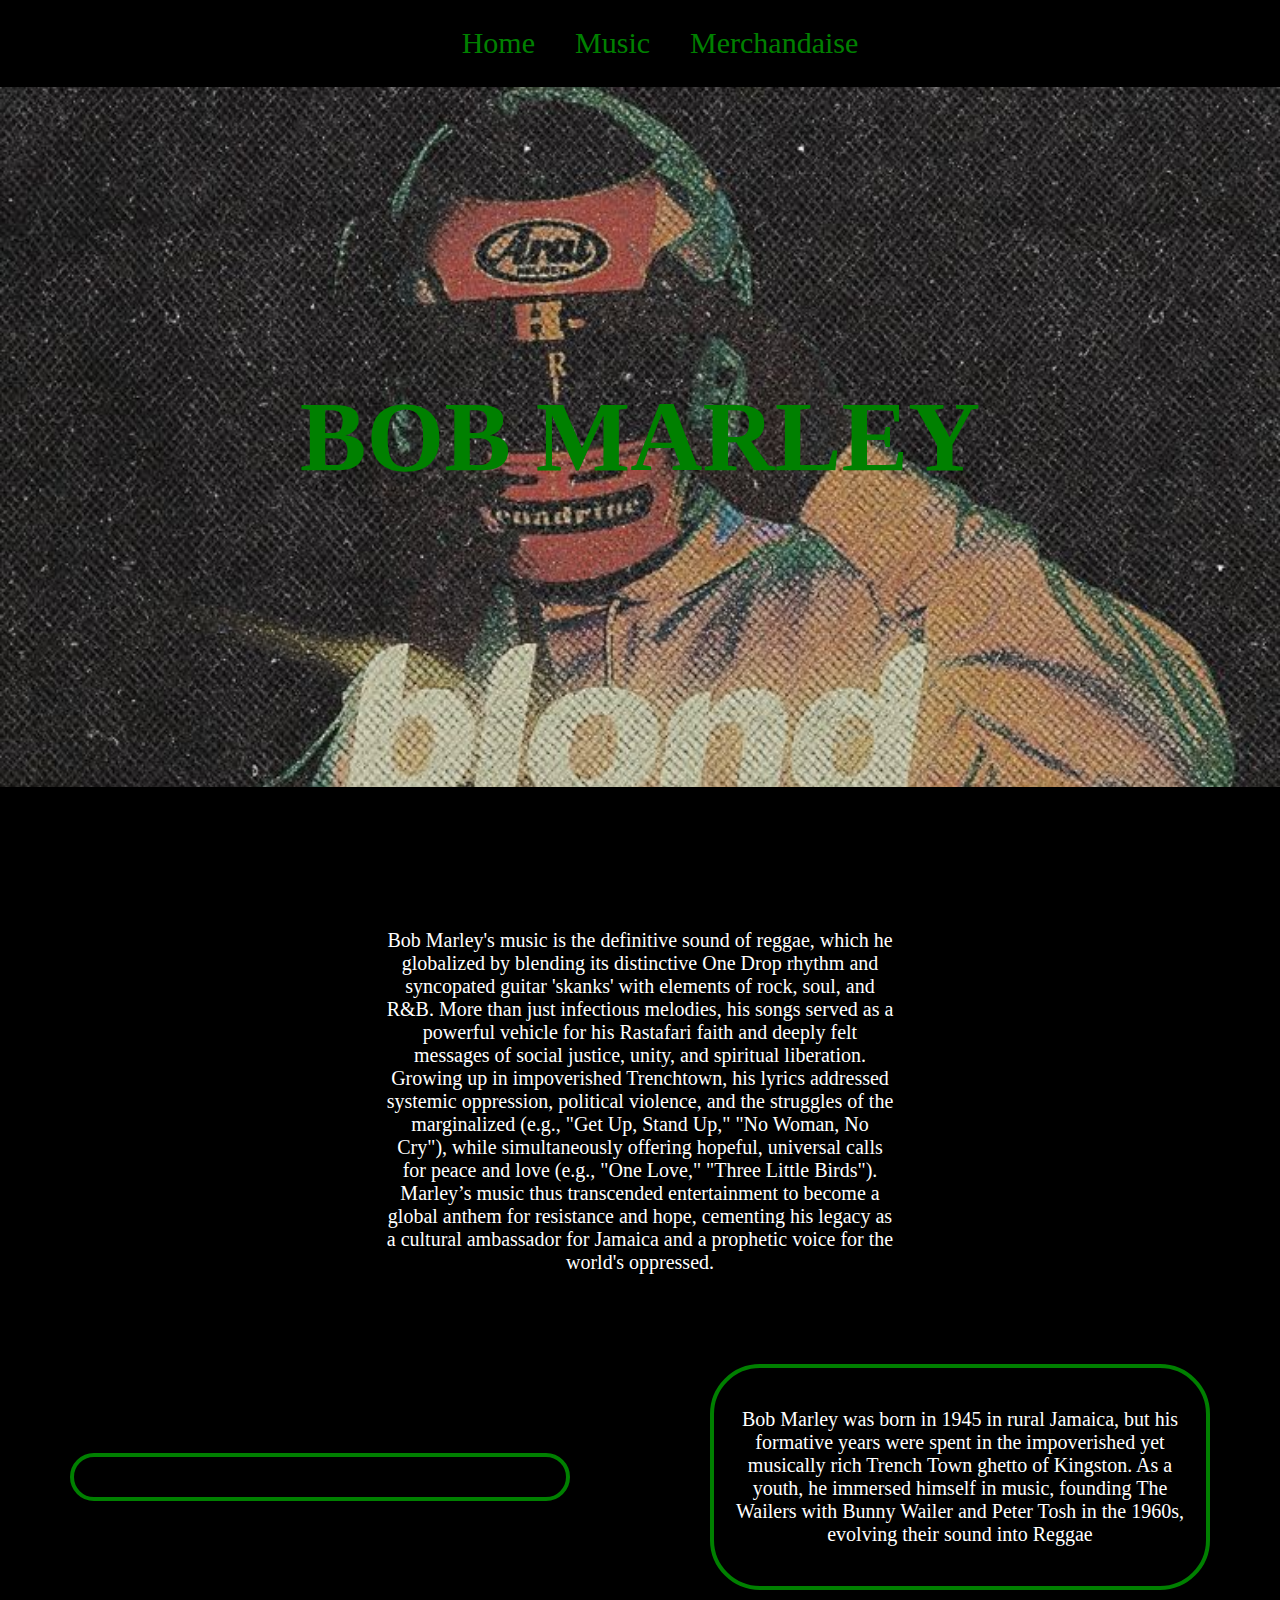
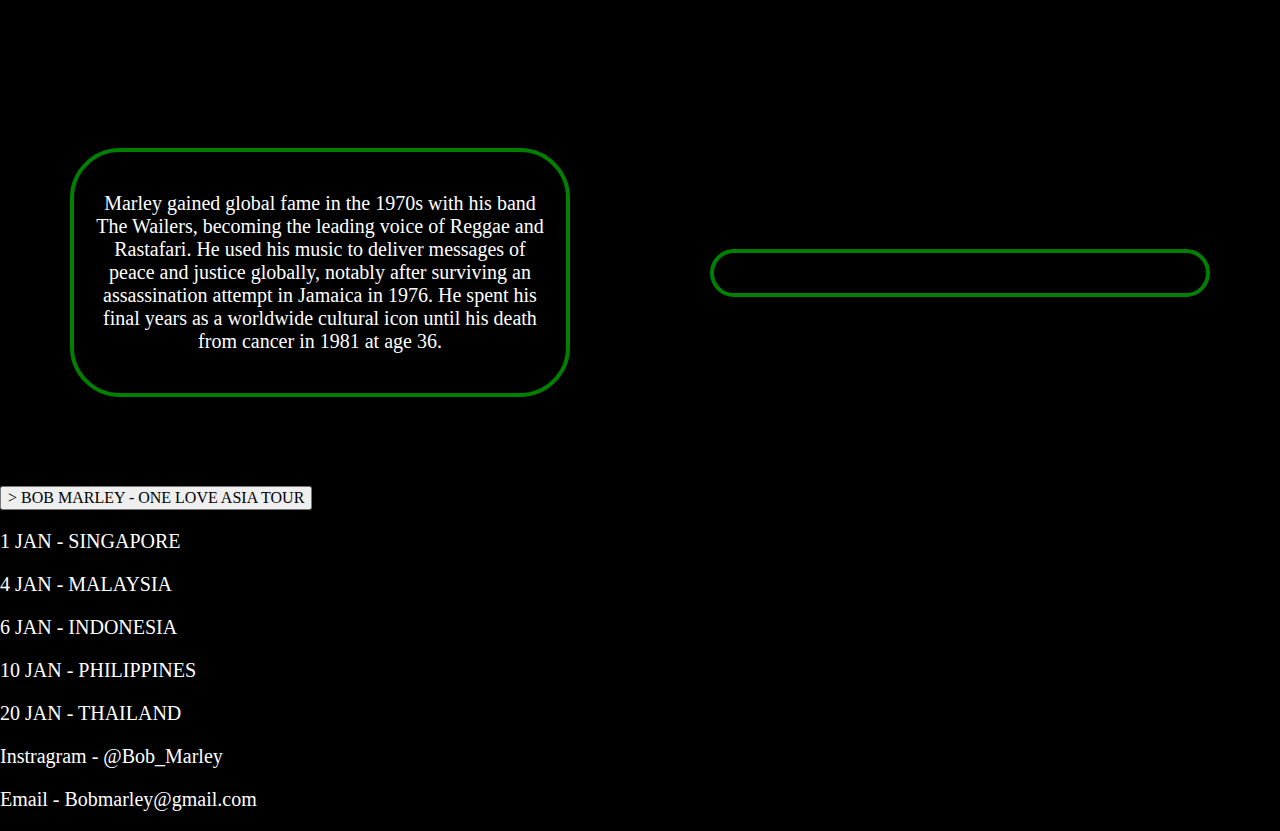
<file: index.html>
<!DOCTYPE html>
<html lang="en">
<head>
    <meta charset="UTF-8">
    <meta name="viewport" content="width=device-width, initial-scale=1.0">
    <title>Homepage</title>
    <link rel="stylesheet" href="Normalize.css">
    <link rel="stylesheet" href="styles.css">



<style>

@media (max-width: 768px) {

  /* Nav becomes stacked */


  .nav {
    flex-direction: column;
  }

  .nav li {
    font-size: 20px;
    padding: 8px;
  }

  /* Hero section becomes shorter */
  .div1 {
    height: 400px;
    justify-content: center;
  }

  .div1 h1 {
    font-size: 50px;
    text-align: center;
  }

  /* Paragraphs scale down */
  p {
    font-size: 18px;
  }

  h {
    font-size: 24px;
  }

  /* Stack your flex rows instead of side-by-side */
  .row {
    flex-direction: column;
  }

  .side1,
  .side2,
  .side3 {
    width: 90%;
    margin: 10px auto;
    flex: none;
  }

  .side1,
  .side3 {
    height: 200px;
  }

  /* Dropdown button text smaller on mobile */
  .dropbtn {
    font-size: 18px;
  }

  .dropdown-content p {
    font-size: 16px;
  }
}

</style>

</head>

<body>
    <!--Navigation bar-->
     <div>
        <ul class="nav">
            <li><a href="index.html" target="_blank">Home</bR></a></li>
            <li><a href="music.html" target="_blank">Music<br></a></li>
            <li><a href="merch.html" target="_blank">Merchandaise</a></li>
        </ul>
    </div>
    <!--Title in cover-->
    <div class="div1">
        <h1>BOB MARLEY</h1>

    </div>

    <br>
    <br>

    <div class="div2">
        <!--general description-->
        <h2>Music</h2>
        <br>
        <p>Bob Marley's music is the definitive sound of reggae, which he globalized by blending its distinctive One Drop rhythm and syncopated guitar 'skanks' with elements of rock, soul, and R&B. More than just infectious melodies, his songs served as a powerful vehicle for his Rastafari faith and deeply felt messages of social justice, unity, and spiritual liberation. Growing up in impoverished Trenchtown, his lyrics addressed systemic oppression, political violence, and the struggles of the marginalized (e.g., "Get Up, Stand Up," "No Woman, No Cry"), while simultaneously offering hopeful, universal calls for peace and love (e.g., "One Love," "Three Little Birds"). Marley’s music thus transcended entertainment to become a global anthem for resistance and hope, cementing his legacy as a cultural ambassador for Jamaica and a prophetic voice for the world's oppressed.

        </p>
    </div>


    <div class="row"><!--row containing 2 sides, 1 pic and 1 para-->
        <div class = "side1">      
        </div>

        <div class="side2">
            <P>Bob Marley was born in 1945 in rural Jamaica, but his formative years were spent in the impoverished yet musically rich Trench Town ghetto of Kingston. As a youth, he immersed himself in music, founding The Wailers with Bunny Wailer and Peter Tosh in the 1960s, evolving their sound into Reggae</P>
        </div>


    </div>
    <br>
    <div class="row">
        <div class = "side2">  
        <p>Marley gained global fame in the 1970s with his band The Wailers, becoming the leading voice of Reggae and Rastafari. He used his music to deliver messages of peace and justice globally, notably after surviving an assassination attempt in Jamaica in 1976. He spent his final years as a worldwide cultural icon until his death from cancer in 1981 at age 36.</p>    
        </div>

        <div class="side3">
        </div>
        </div>
        <br>

    <div class="dropdown">
    <button onclick="toggleDropdown()" class="dropbtn"><!--open/closes dropwdown-->
       > BOB MARLEY - ONE LOVE ASIA TOUR 
    </button>

    <div id="dropdownMenu" class="dropdown-content"><!--dropdown content-->
        <p>1 JAN - SINGAPORE</p>
        <p>4 JAN - MALAYSIA</p>
        <p>6 JAN - INDONESIA</p>
        <p>10 JAN - PHILIPPINES</p>
        <p>20 JAN - THAILAND</p>
        
    </div>
    </div>
    <footer>
        <p>Instragram - @Bob_Marley</p>
        <p>Email - Bobmarley@gmail.com</p>
    </footer>



    <script src="styles.js"></script>
</body>
</html>
</file>
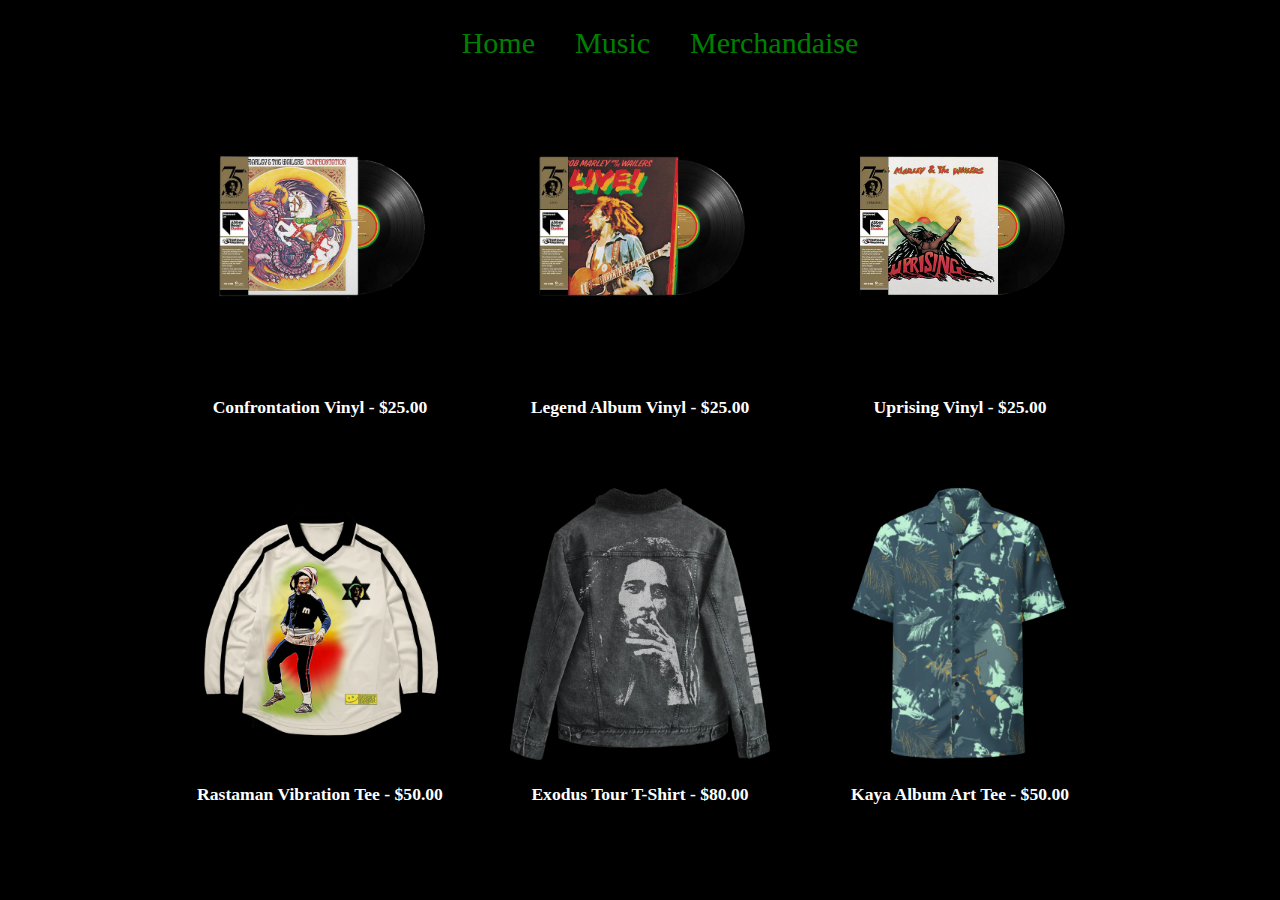
<file: merch.html>
<!DOCTYPE html>
<html lang="en">
<head>
    <meta charset="UTF-8">
    <meta name="viewport" content="width=device-width, initial-scale=1.0">
    <title>Merchandaise</title>
    <link rel="stylesheet" href="Normalize.css">
    <link rel="stylesheet" href="styles.css">

    <style>
        /* Container for all merchandise items */
        .container {
            display: flex;
            flex-wrap: wrap;
            gap: 20px; 
            justify-content: center;
            margin-bottom: 40px; 
        }


        .merch-item {
            /*text stays directly below the image */
            display: flex;
            flex-direction: column;
            align-items: center; 
            text-align: center;
        }

        /* Style for the text below the image */
        .merch-caption {
            margin-top: 10px; /*seperate image and text*/
            font-size: 1.1em; 
            font-weight: bold;
        }
        /* Ensure images are responsive */
        .merch-item img {
            width: 100%;
            height: auto;
            max-width: 300px;
        }
        /* Responsive adjustments for smaller screens */
        @media (max-width: 768px) {

            /* Nav becomes stacked */


            .nav {
                flex-direction: column;
            }

            .nav li {
                font-size: 20px;
                padding: 8px;
            }
            .container {
                gap: 10px;
            }

            .merch-item {
                width: 100%;      /* full width on mobile */
            }

            .merch-item img {
                max-width: 90%;   /* shrink images */
            }

            .merch-caption {
                font-size: 1em;
            }
        }

    </style>
</head>

<body>
    <div>
        <ul class="nav">
            <li><a href="index.html" target="_blank">Home</bR></a></li>
            <li><a href="music.html" target="_blank">Music<br></a></li>
            <li><a href="merch.html" target="_blank">Merchandaise</a></li>
        </ul>
    </div>

    <section class="container"> <!--first row of items-->
        <div class="merch-item">
            <img src="/img/confrontationvinyl.webp" width="500" height="500">
            <p class="merch-caption">Confrontation Vinyl - $25.00</p>
        </div>
        
        <div class="merch-item">
            <img src="/img/bobvinyl3.webp" width="500" height="500">
            <p class="merch-caption">Legend Album Vinyl - $25.00</p>
        </div>
        
        <div class="merch-item">
            <img src="/img/uprisingvinyl.webp" width="500" height="500">
            <p class="merch-caption">Uprising Vinyl - $25.00</p>
        </div>
    </section>

    <section class="container"><!--second row of items-->
        <div class="merch-item">
            <img src="/img/shirt1.webp" width="500" height="400">
            <p class="merch-caption">Rastaman Vibration Tee - $50.00</p>
        </div>
        
        <div class="merch-item">
            <img src="/img/shirt2.webp" width="500" height="400">
            <p class="merch-caption">Exodus Tour T-Shirt - $80.00</p>
        </div>
        
        <div class="merch-item">
            <img src="/img/shirt3.webp" width="500" height="400">
            <p class="merch-caption">Kaya Album Art Tee - $50.00</p>
        </div>
    </section>
</body>
</html>
</file>
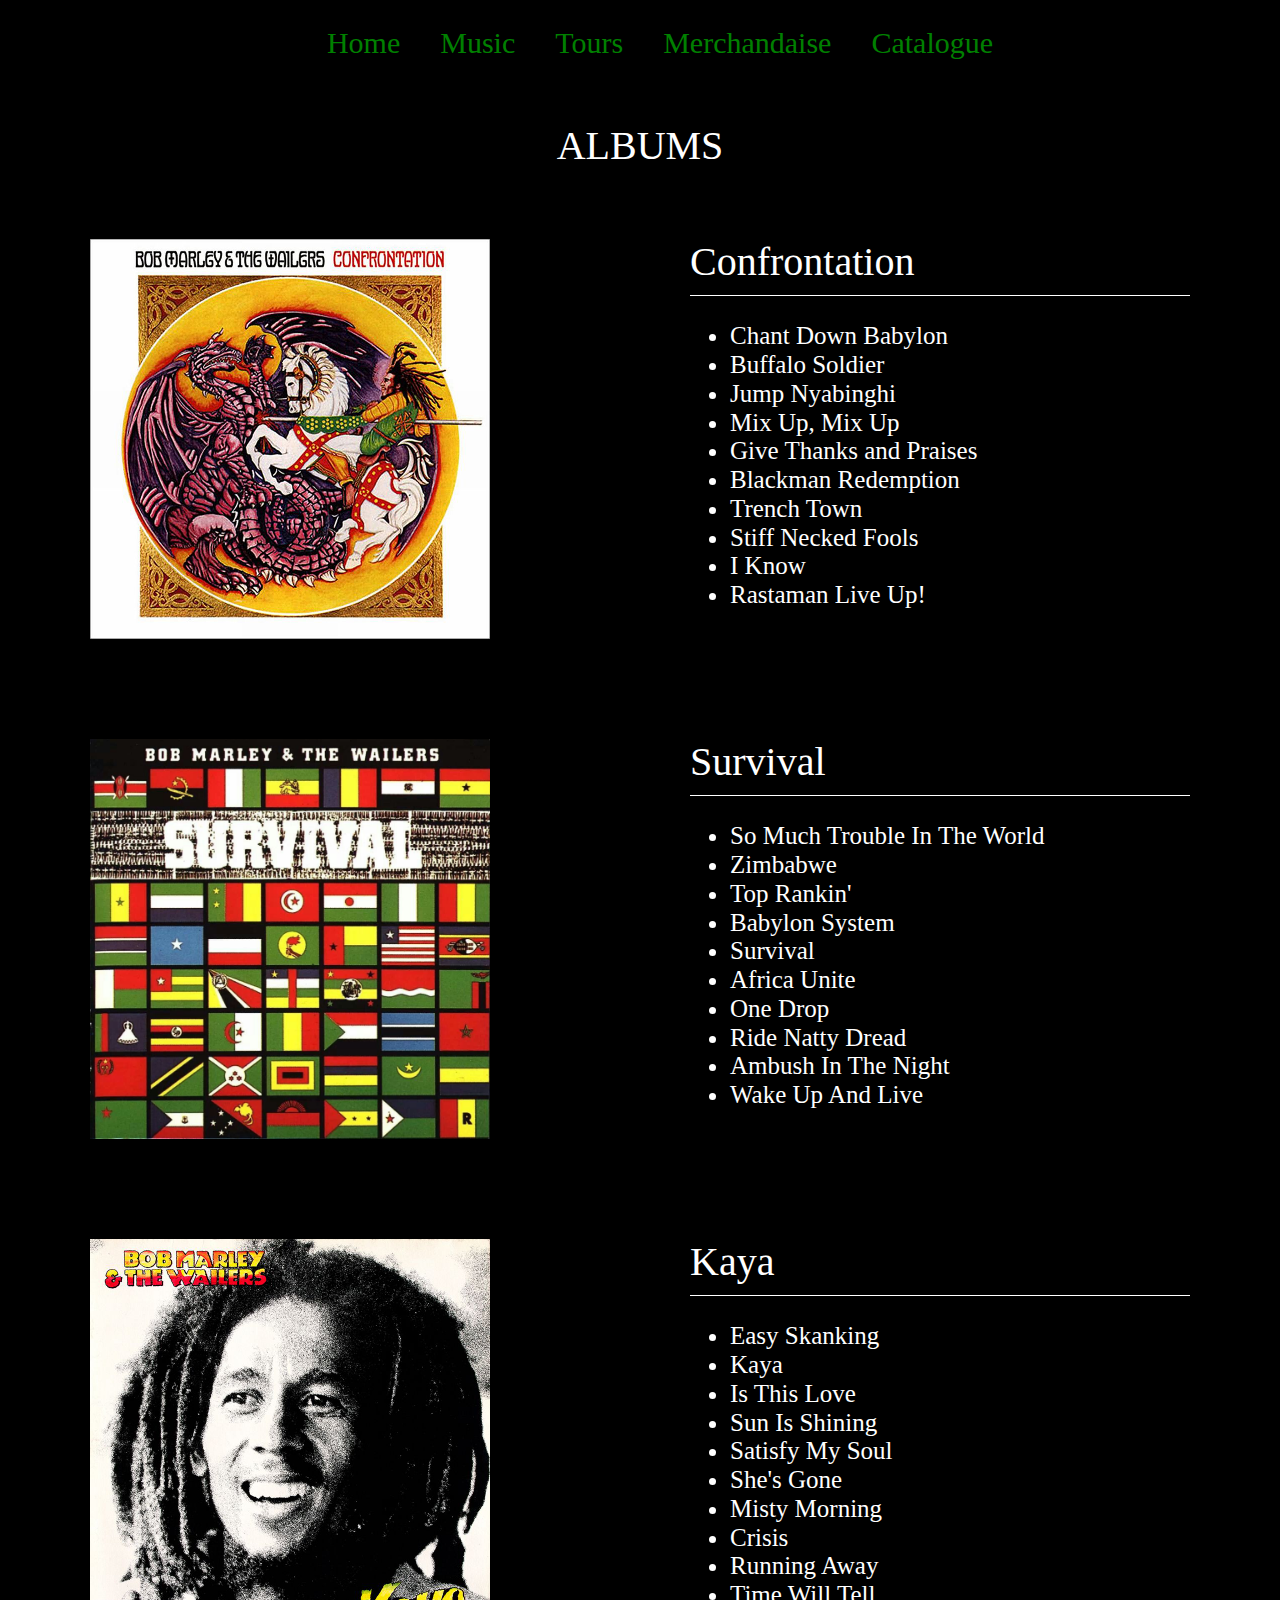
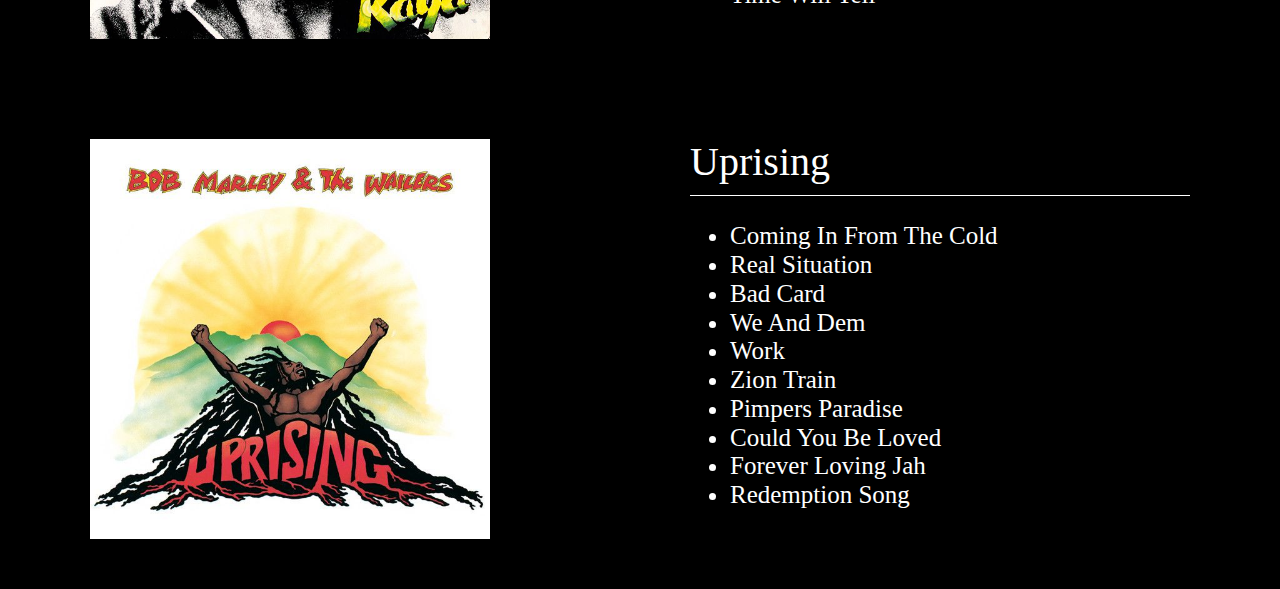
<file: music.html>
<!DOCTYPE html>
<html lang="en">
<head>
    <meta charset="UTF-8">
    <meta name="viewport" content="width=device-width, initial-scale=1.0">
    <title>Music</title>
    <link rel="stylesheet" href="Normalize.css">
    <link rel="stylesheet" href="styles.css">

<style>
    h {display: block;

    color: white;}


.container{
        display: flex;
        justify-content: center;
      }

      .split{
        display: flex;

        padding:50px;
        flex-direction: column;
        justify-content: flex-start;
        width:500px;}

.split li {
    color: white;
    font-size: 25px;
}
hr { /* CHANGE: Removed the dot */
    border: none; /* Reset the browser's default 3D border */
    border-top: 1px solid white; /* Apply your desired white line */
    margin: 10px 0; /* Add a little space above and below */
}
.page-title {
        text-align: center; /* ONLY THIS one is centered */
        margin-bottom: 20px; /* Optional: adds separation below the title */
    }

</style>
</head>




<body>
     <div>
        <ul class="nav">
            <li><a href="index.html" target="_blank">Home</bR></a></li>
            <li><a href="music.html" target="_blank">Music<br></a></li>
            <li><a href="tours.html" target="_blank">Tours<br></a></li>
            <li><a href="merchandaise.html" target="_blank">Merchandaise</a></li>
            <li><a href="catalogue.html" target="_blank">Catalogue</a></li>
        </ul>
    </div>
<br>
<br>
<h class="page-title">ALBUMS</h>

<section class="container">
    <div class="split">
        <img src="/img/confrontation.jpg" height="400px" width="400px">   
    </div>
    <div class="split">
        <h>Confrontation</h>
        <hr>
        <ul>
            <li>Chant Down Babylon</li>
            <li>Buffalo Soldier</li>
            <li>Jump Nyabinghi</li>
            <li>Mix Up, Mix Up</li>
            <li>Give Thanks and Praises</li>
            <li>Blackman Redemption</li>
            <li>Trench Town</li>
            <li>Stiff Necked Fools</li>
            <li>I Know</li>
            <li>Rastaman Live Up!</li>
        </ul>
</section>


<section class="container">
    <div class="split">
        <img src="/img/survival.jpg" height="400px" width="400px">   
    </div>
    <div class="split">
        <h>Survival</h>
        <hr>
        <ul>
            <li>So Much Trouble In The World</li>
            <li>Zimbabwe</li>
            <li>Top Rankin'</li>
            <li>Babylon System</li>
            <li>Survival</li>
            <li>Africa Unite</li>
            <li>One Drop</li>
            <li>Ride Natty Dread</li>
            <li>Ambush In The Night</li>
            <li>Wake Up And Live</li>
        </ul>
</section>


<section class="container">
    <div class="split">
        <img src="/img/kaya.jpg" height="400px" width="400px">   
    </div>
    <div class="split">
        <h>Kaya</h>
        <hr>
        <ul>
            <li>Easy Skanking</li>
            <li>Kaya</li>
            <li>Is This Love</li>
            <li>Sun Is Shining</li>
            <li>Satisfy My Soul</li>
            <li>She's Gone</li>
            <li>Misty Morning</li>
            <li>Crisis</li>
            <li>Running Away</li>
            <li>Time Will Tell</li>
        </ul>
</section>



<section class="container">
    <div class="split">
        <img src="/img/uprising.jpg" height="400px" width="400px">   
    </div>
    <div class="split">
        <h>Uprising</h>
        <hr>
        <ul>
            <li>Coming In From The Cold</li>
            <li>Real Situation</li>
            <li>Bad Card</li>
            <li>We And Dem</li>
            <li>Work</li>
            <li>Zion Train</li>
            <li>Pimpers Paradise</li>
            <li>Could You Be Loved</li>
            <li>Forever Loving Jah</li>
            <li>Redemption Song</li>
        </ul>
</section>
</html>
</file>
<file: styles.css>
body{
    background-color: black;
}

.nav{background-color:black;
display:flex;
justify-content: center;
align-items: center;
text-decoration: none;


}

.nav li{display:inline-block;
font-size:30px;
padding:10px;
text-decoration: none;
list-style: none;


}



.nav a{padding:10px;
text-decoration: none;
color:green;}

.nav a:hover{
color:white;

}

.div1{
    width:100%;
    height:700px;
    text-align: center;
    display: flex;
    align-items: center;
    justify-content: center;
    background-image: url(/img/frankhelmet.jpg);
    background-size: cover;
    background-repeat: no-repeat;
}

.div1 h1{
    color:green;
    font-size: 100px;
    font-weight: bold;
    ;
}

.div2{
    margin-left: auto;
    margin-right: auto;
    width:40%;
    display: flex;
    flex-direction: column;
    text-align: center;
    align-items: center;
    justify-content: center;

}

p {color: white;
font-size: 20px;}

h {color:white;
font-size: 40px;}




.side1{flex:10%;
border: 4px solid green;
padding:20px;
margin:70px;
border-radius: 50px;
}

.side3{flex:10%;
border: 4px solid green;
padding:20px;
margin:70px;
border-radius: 50px;
}

.side2{
flex:10%;
border: 4px solid green;
padding:20px;
margin:70px;
border-radius: 50px;

}

.row{
display:flex;
flex-wrap: wrap;
text-align: center;
align-items: center;
justify-content: space-around;
}
</file>
